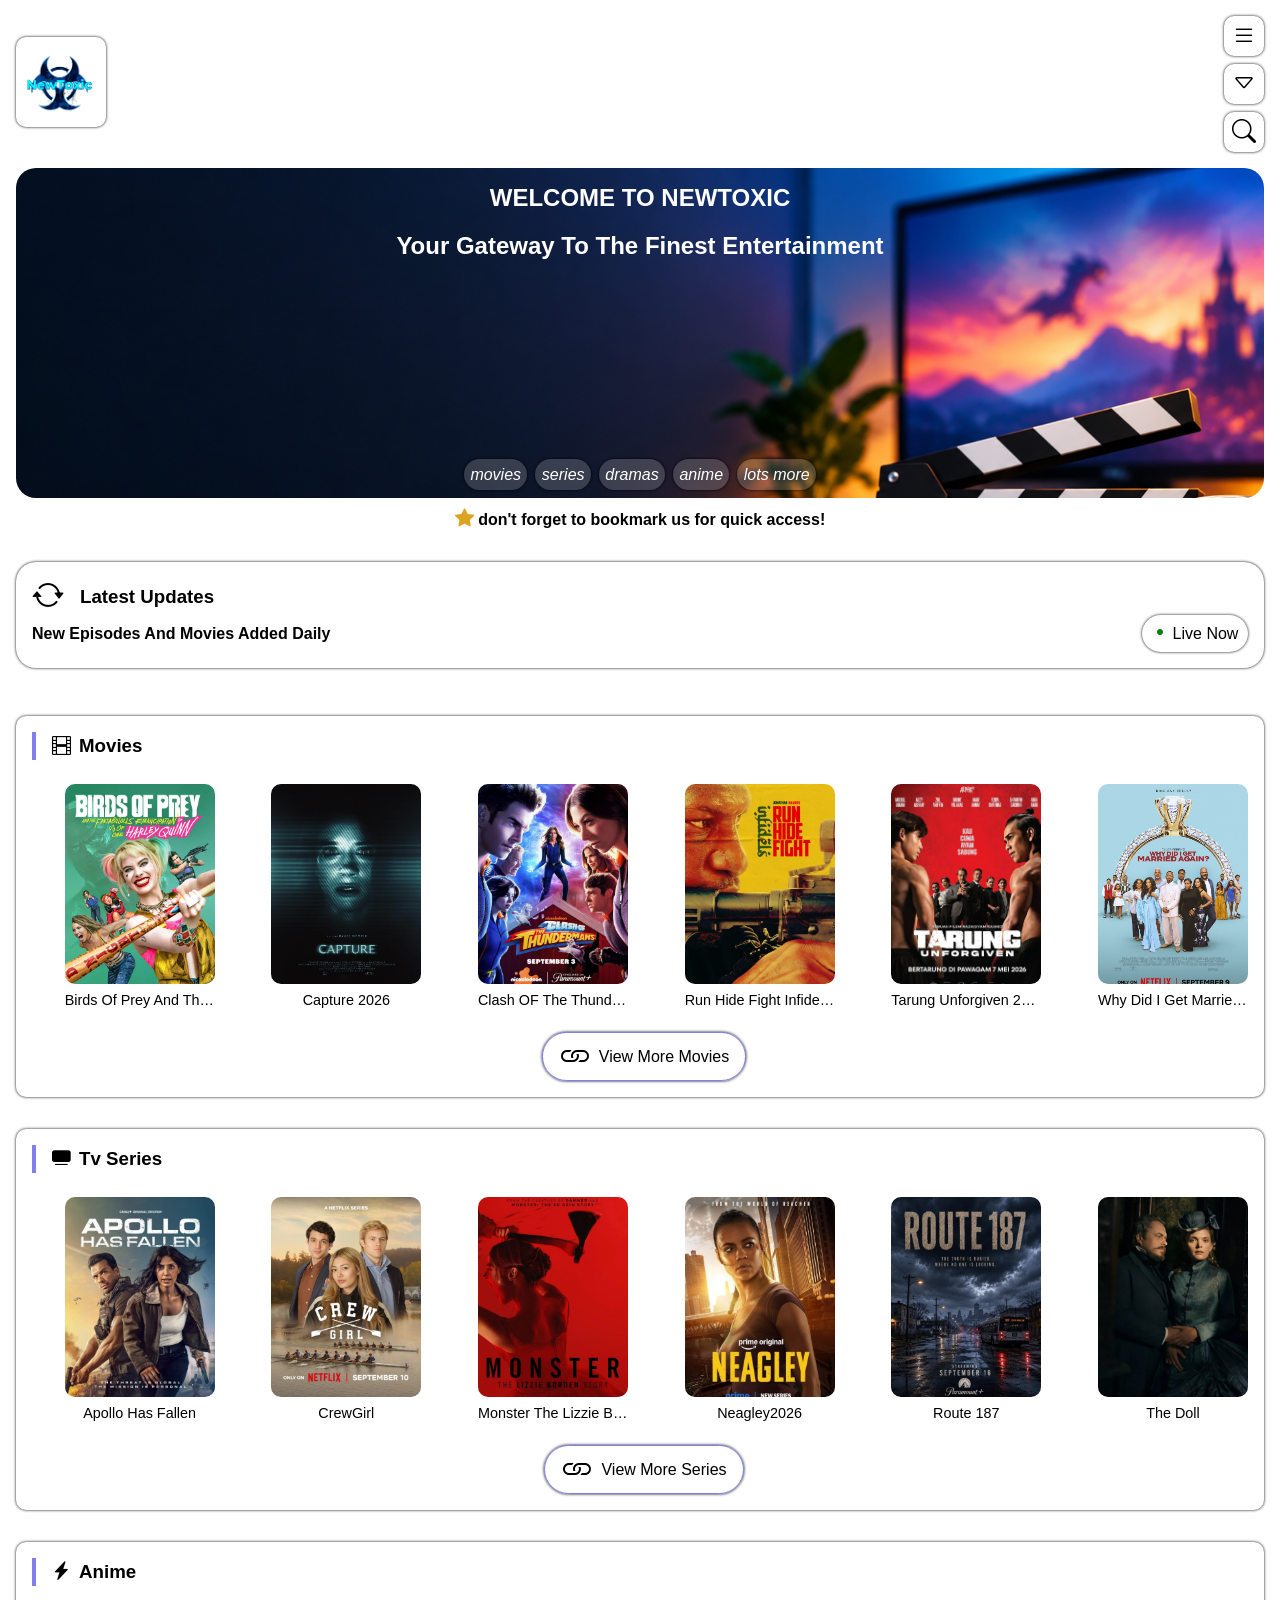
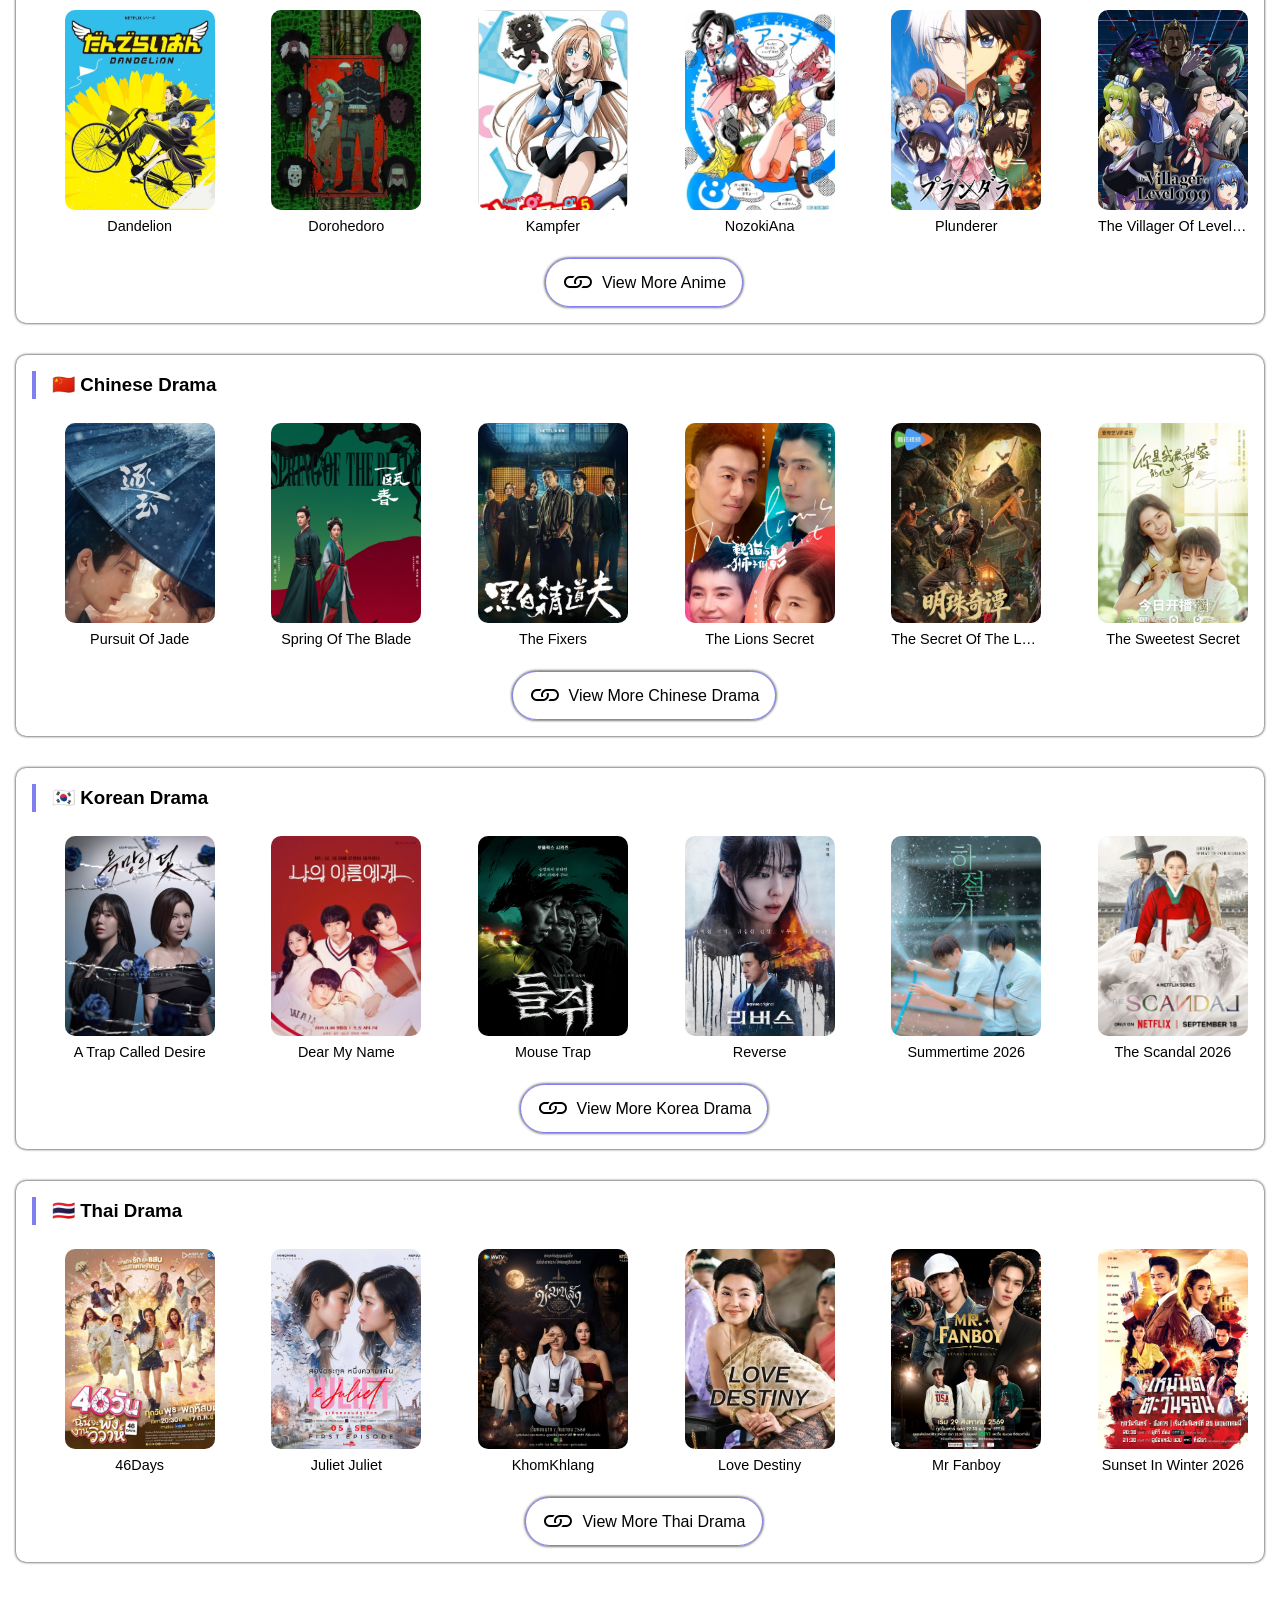
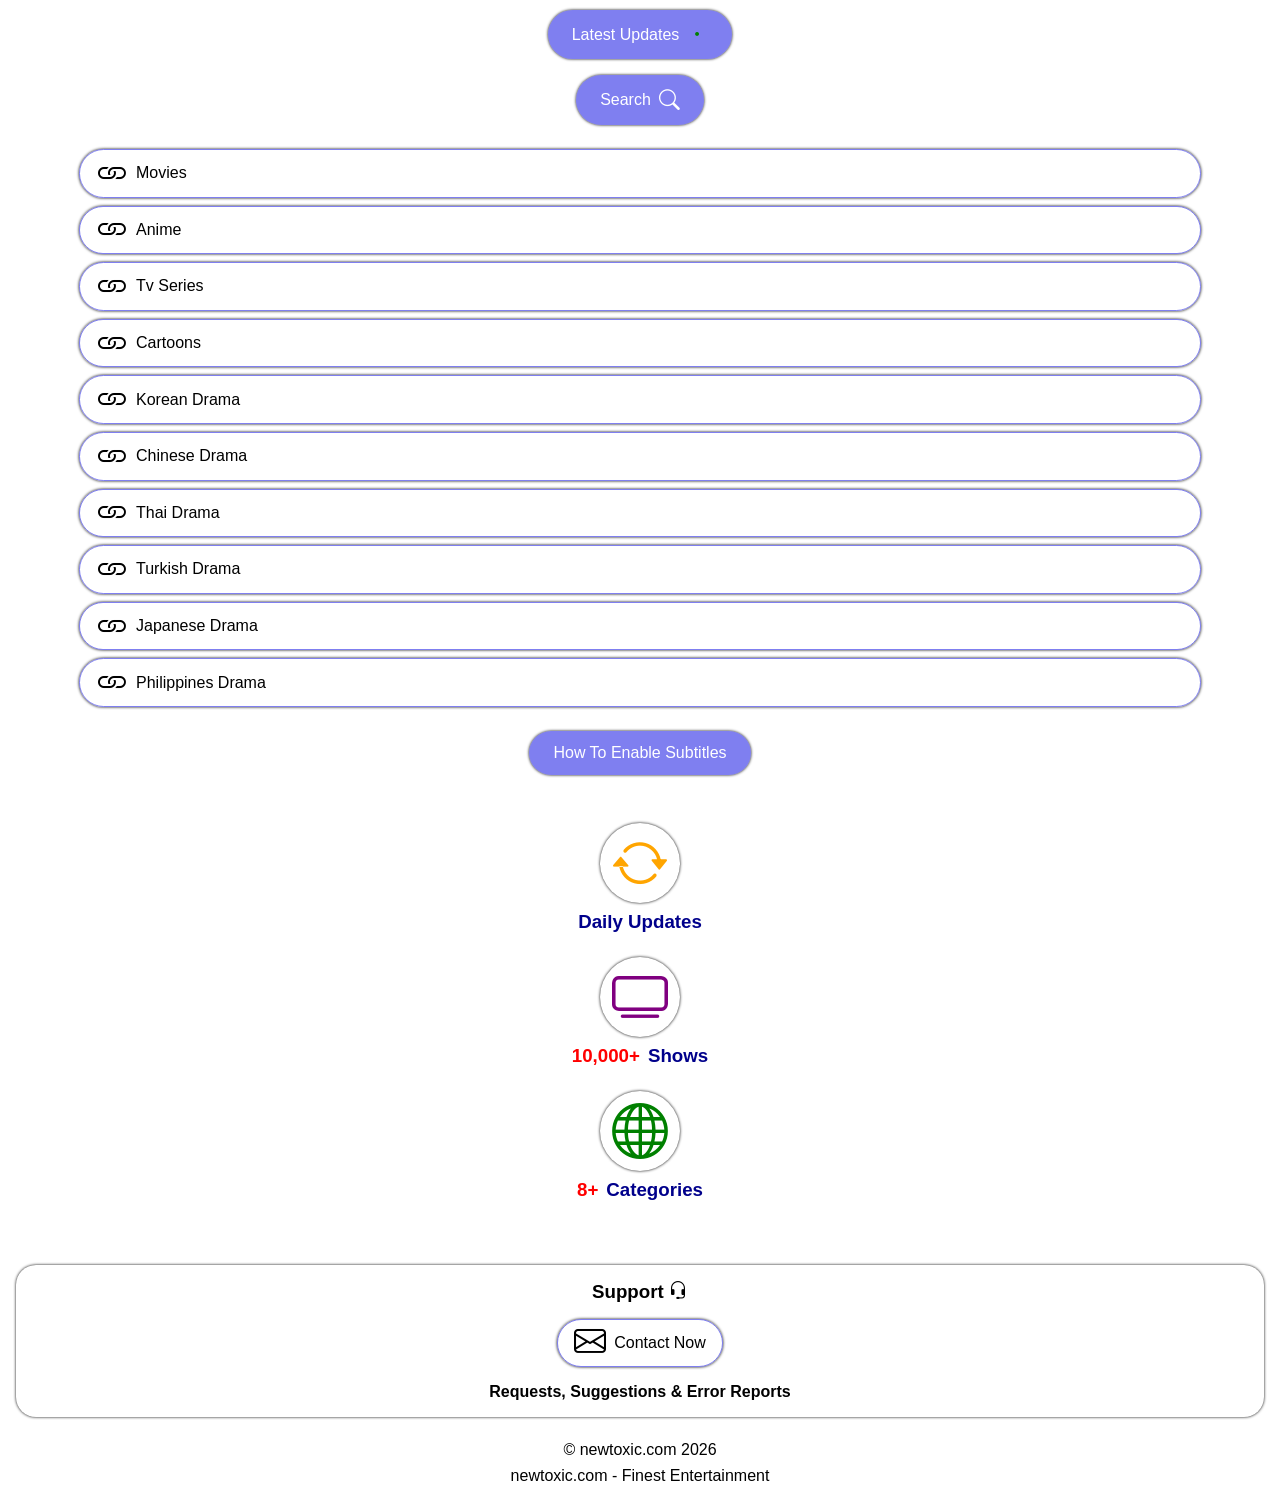
<file: home.html>
<!DOCTYPE html>
<html lang="en">
<head>
    <meta charset="UTF-8">
    <meta name="viewport" content="width=device-width, initial-scale=1.0">
    <link rel="stylesheet" href="./style.css">
    <link rel="stylesheet" href="./wallpaper.css">
    <link rel="stylesheet" href="https://cdn.jsdelivr.net/npm/bootstrap-icons@1.13.1/font/bootstrap-icons.min.css">
    <title>newtoxic</title>
</head>
<body>
    <header>
        <div class="logo">
            <img src="./image/Logo.png" width="90" height="90" alt="logo">
        </div>
        <div class="btns">
            <button><i class="bi bi-list"></i></button>

            <div id="theme">
                <button type="button"><i class="bi bi-caret-down"></i></button>
                <div class="drop-down">
                    <button type="button" class="light">
                        <i id="lightIcon" class="bi bi-brightness-high"></i>
                        light
                    </button>
                    <button type="button" class="dark">
                        <i id="darkIcon" class="bi bi-moon-stars"></i>
                        dark
                    </button>
                </div>
            </div>

            <button type="button"><i class="bi bi-search"></i></button>
        </div>
    </header>

    <main>
        <section class="hero">
            <h1>welcome to newtoxic</h1>
            <h2>Your gateway to the finest entertainment</h2>
            <div>
                <i>movies</i>
                <i>series</i>
                <i>dramas</i>
                <i>anime</i>
                <i>lots more</i>
            </div>
            <h4><i class="bi bi-star-fill" style="color: goldenrod; font-size: 1.2rem;"></i> don't forget to bookmark us for quick access!</h4>
        </section>

        <section class="update">
            <div>
                <i class="bi bi-arrow-repeat"></i>
                <h3>latest updates</h3>
            </div>
            <h4>new episodes and movies added daily</h4>
            <span><i class="bi bi-dot"></i>Live Now</span>
        </section>

        <div class="highlights">
            <section>
                <h3><i class="bi bi-film"></i> movies</h3>
                <div class="movies">
                    <a href="">
                        <div class="m1"></div>
                        <span>
                            birds of prey and the fantabulous emancipation of one harley quinn 2020
                        </span>
                    </a>
                    <a href="">
                        <div class="m2"></div>
                        <span>
                        Capture 2026
                        </span>
                    </a>
                    <a href="">
                        <div class="m3"></div>
                        <span>Clash OF The Thundermans 2026</span>
                    </a>
                    <a href="">
                        <div class="m4"></div>
                        <span>Run Hide Fight Infidels 2026</span>
                    </a>
                    <a href="">
                        <div class="m5"></div>
                        <span>Tarung Unforgiven 2026</span>
                    </a>
                    <a href="">
                        <div class="m6"></div>
                        <span>Why Did I Get Married Again 2026</span>
                    </a>
                </div>
                <a href=""><i class="bi bi-link"></i>view more movies</a>
            </section>

            <section>
                <h3><i class="bi bi-tv-fill"></i> tv series</h3>
                <div class="series">
                    <a href="">
                        <div class="s1"></div>
                        <span>Apollo Has Fallen</span>
                    </a>
                    <a href="">
                        <div class="s2"></div>
                        <span>CrewGirl</span>
                    </a>
                    <a href="">
                        <div class="s3"></div>
                        <span>Monster The Lizzie Borden Story</span>
                    </a>
                    <a href="">
                        <div class="s4"></div>
                        <span>Neagley2026</span>
                    </a>
                    <a href="">
                        <div class="s5"></div>
                        <span>Route 187</span>
                    </a>
                    <a href="">
                        <div class="s6"></div>
                        <span>The Doll</span>
                    </a>
                </div>
                <a href=""><i class="bi bi-link"></i>view more series</a>
            </section>

            <section>
                <h3><i class="bi bi-lightning-charge-fill"></i> anime</h3>
                <div class="anime">
                    <a href="">
                        <div class="a1"></div>
                        <span>Dandelion</span>
                    </a>
                    <a href="">
                        <div class="a2"></div>
                        <span>Dorohedoro</span>
                    </a>
                    <a href="">
                        <div class="a3"></div>
                        <span>Kampfer</span>
                    </a>
                    <a href="">
                        <div class="a4"></div>
                        <span>NozokiAna</span>
                    </a>
                    <a href="">
                        <div class="a5"></div>
                        <span>Plunderer</span>
                    </a>
                    <a href="">
                        <div class="a6"></div>
                        <span>The Villager Of Level 999</span>
                    </a>
                </div>
                <a href=""><i class="bi bi-link"></i>view more anime</a>
            </section>

            <section>
                <h3>🇨🇳 chinese drama</h3>
                <div class="chinese">
                    <a href="">
                        <div class="c1"></div>
                        <span>Pursuit of Jade</span>
                    </a>
                    <a href="">
                        <div class="c2"></div>
                        <span>Spring of the Blade</span>
                    </a>
                    <a href="">
                        <div class="c3"></div>
                        <span>The Fixers</span>
                    </a>
                    <a href="">
                        <div class="c4"></div>
                        <span>The Lions Secret</span>
                    </a>
                    <a href="">
                        <div class="c5"></div>
                        <span>The Secret of the Lost Pearl</span>
                    </a>
                    <a href="">
                        <div class="c6"></div>
                        <span>The Sweetest Secret</span>
                    </a>
                </div>
                <a href=""><i class="bi bi-link"></i>view more chinese drama</a>
            </section>

            <section>
                <h3>🇰🇷 korean drama</h3>
                <div class="korean">
                    <a href="">
                        <div class="k1"></div>
                        <span>A Trap Called Desire</span>
                    </a>
                    <a href="">
                        <div class="k2"></div>
                        <span>Dear My Name</span>
                    </a>
                    <a href="">
                        <div class="k3"></div>
                        <span>Mouse trap</span>
                    </a>
                    <a href="">
                        <div class="k4"></div>
                        <span>Reverse</span>
                    </a>
                    <a href="">
                        <div class="k5"></div>
                        <span>Summertime 2026</span>
                    </a>
                    <a href="">
                        <div class="k6"></div>
                        <span>The Scandal 2026</span>
                    </a>
                </div>
                <a href=""><i class="bi bi-link"></i>view more korea drama</a>
            </section>

            <section>
                <h3>🇹🇭 thai drama</h3>
                <div class="thai">
                    <a href="">
                        <div class="t1"></div>
                        <span>46Days</span>
                    </a>
                    <a href="">
                        <div class="t2"></div>
                        <span>Juliet Juliet</span>
                    </a>
                    <a href="">
                        <div class="t3"></div>
                        <span>KhomKhlang</span>
                    </a>
                    <a href="">
                        <div class="t4"></div>
                        <span>Love Destiny</span>
                    </a>
                    <a href="">
                        <div class="t5"></div>
                        <span>Mr Fanboy</span>
                    </a>
                    <a href="">
                        <div class="t6"></div>
                        <span>Sunset In Winter 2026</span>
                    </a>
                </div>
                <a href=""><i class="bi bi-link"></i>view more thai drama</a>
            </section>
        </div>

        <div class="sub">
            <button type="button">latest updates 
                <i style="color: green;" class="bi bi-dot"></i>
            </button>
            <button>search <i class="bi bi-search"></i></button>
            <nav>
                <a href=""><i class="bi bi-link"></i>movies</a>
                <a href=""><i class="bi bi-link"></i>anime</a>
                <a href=""><i class="bi bi-link"></i>tv series</a>
                <a href=""><i class="bi bi-link"></i>cartoons</a>
                <a href=""><i class="bi bi-link"></i>korean drama</a>
                <a href=""><i class="bi bi-link"></i>chinese drama</a>
                <a href=""><i class="bi bi-link"></i>thai drama</a>
                <a href=""><i class="bi bi-link"></i>turkish drama</a>
                <a href=""><i class="bi bi-link"></i>japanese drama</a>
                <a href=""><i class="bi bi-link"></i>philippines drama</a>
            </nav>
            <button type="button">
                how to enable subtitles
            </button>
        </div>

        <div class="operation">
            <div>
                <i class="bi bi-arrow-repeat" style="color: orange;"></i>
                <h3>daily updates</h3>
            </div>
            <div>
                <i class="bi bi-tv" style="color: purple;"></i>
                <h3><span>10,000+</span>shows</h3>
            </div>

            <div>
                <i class="bi bi-globe" style="color: green;"></i>
                <h3>
                    <span>8+</span>
                    categories
                </h3>
            </div>
        </div>
    </main>

    <footer>
        <div class="top">
            <h3>support <i class="bi bi-headset"></i></h3>
            <a href="newtoxic.com@gmail.com"><i class="bi bi-envelope"></i> contact now</a>
            <h4>requests, suggestions & error reports</h4>
        </div>

        <div class="bottom">
            &copy; newtoxic.com 2026
            <p>newtoxic.com - Finest Entertainment</p>
        </div>
    </footer>
    <script src="./script.js"></script>
</body>
</html>
</file>
<file: style.css>
* {
  padding: 0;
  margin: 0;
  font-family: sans-serif;
}

:root {
  --bg: white;
  --bg-color: black;
  --box-shadow: 0px 0px 3px black;
  --bg-op: black;
  --bg-op-color: white;
  --border: 1.5px solid black;
  --border-op: 1.5px solid white;
}

body.dark {
  --bg: black;
  --bg-color: white;
  --box-shadow: 0px 0px 3px white;
  --bg-op: white;
  --bg-op-color: black;
  --border: 1.5px solid white;
  --border-op: 1.5px solid black;
}

body {
  background-color: var(--bg);
  color: var(--bg-color);
}

#theme > .drop-down {
  display: none;
}

#theme > .drop-down.show {
  display: flex;
  position: absolute;
  top: 5rem;
  right: 0.5rem;
  padding: 0.5rem 1rem;
  background-color: var(--bg);
  gap: 0.5rem;
  z-index: 5;
  border-radius: 20px;
  flex-direction: column;
  box-shadow: var(--box-shadow);
}

header > .logo img {
  object-fit: contain;
  box-shadow: var(--box-shadow);
  border-radius: 10px;
}

header > .btns button {
  border: none;
  background-color: transparent;
  font-size: 1.5rem;
  color: var(--bg-color);
  box-shadow: var(--box-shadow);
  height: 40px;
  width: 40px;
  border-radius: 10px;
  display: flex;
  align-items: center;
  justify-content: center;
}

header > .btns {
  display: flex;
  flex-direction: column;
  align-items: center;
  gap: 0.5rem;
}

header #theme > .drop-down > button {
  color: var(--bg-color);
  font-size: 0.8rem;
  border: var(--border);
  display: flex;
  align-items: center;
  border: var(--border);
  padding: 0.4rem 1rem;
  gap: 0.5rem;
  text-transform: capitalize;
  border-radius: 50px;
}

header {
  display: flex;
  justify-content: space-between;
  align-items: center;
  padding: 1rem;
}

main {
  display: flex;
  flex-direction: column;
  gap: 2rem;
}

section.hero > h1 {
  text-transform: uppercase;
  position: absolute;
  top: 1rem;
  color: white;
}

section.hero {
  display: flex;
  flex-direction: column;
  align-items: center;
  gap: 1rem;
  background-image: url("./image//Hero.png");
  background-size: cover;
  background-repeat: no-repeat;
  height: 330px;
  background-position: top right;
  position: relative;
  margin: 0 1rem;
  border-radius: 20px;
}

section.hero > h2 {
  text-align: center;
  text-transform: capitalize;
  position: absolute;
  top: 4rem;
  width: 80%;
  color: white;
}

section.hero > div {
  position: absolute;
  bottom: 0;
  display: flex;
  align-items: center;
  padding: 0.5rem;
  gap: 0.5rem;
}

section.hero > div > i {
  background-color: rgba(225, 225, 225, 0.2);
  padding: 0.4rem;
  border-radius: 50px;
  color: white;
  box-shadow: var(--box-shadow);
}

section.hero > h4 {
  position: absolute;
  bottom: -2rem;
}

section.update {
  box-shadow: var(--box-shadow);
  border-radius: 20px;
  padding: 1rem;
  display: grid;
  grid-template-columns: auto auto;
  align-items: center;
  gap: 0 1rem;
  margin: 2rem 1rem 0;
}

section.update i {
  font-size: 2rem;
}

section.update > div {
  grid-column: span 2;
  display: flex;
  align-items: center;
  gap: 1rem;
  text-transform: capitalize;
}

section.update > span {
  justify-self: flex-end;
  display: flex;
  align-items: center;
  box-shadow: var(--box-shadow);
  padding: 0 0.6rem;
  align-items: center;
  gap: 0.8rem;
  border-radius: 50px;
}

section.update > h4 {
  text-transform: capitalize;
}

section.update > span i {
  color: green;
  margin-right: -1rem;
  margin-left: -0.5rem;
}

.highlights {
  display: flex;
  flex-direction: column;
  gap: 2rem;
  padding: 1rem;
}

.highlights > section {
  box-shadow: var(--box-shadow);
  padding: 0.5rem 0 0.5rem 0.5rem;
  border-radius: 10px;
  display: flex;
  flex-direction: column;
  gap: 0.5rem;
}

.highlights > section > div > a span {
  width: 150px;
  text-align: center;
  white-space: nowrap;
  overflow: hidden;
  text-overflow: ellipsis;
  font-size: 0.9rem;
}

.highlights > section > h3 {
  text-transform: capitalize;
  padding: 0.2rem 1rem;
  margin: 0.5rem;
  border-left: 4px solid rgba(0, 0, 225, 0.5);
  display: flex;
  align-items: center;
  gap: 0.5rem;
}

a {
  border: 1px solid rgba(0, 0, 225, 0.5);
  width: 85%;
  margin: 0.5rem auto;
  padding: 0.3rem 1rem;
  border-radius: 50px;
  text-decoration: none;
  text-transform: capitalize;
  color: var(--bg-color);
  box-shadow: var(--box-shadow);
  display: flex;
  align-items: center;
  gap: 0.5rem;
}

a > i {
  font-size: 2rem;
}

.highlights > section > div {
  display: flex;
  overflow: auto;
  scrollbar-width: none;
}

.highlights > section > div > a div {
  height: 200px;
  width: 100%;
  border-radius: 10px;
  background-color: grey;
  background-size: cover;
}

.highlights > section > div > a {
  width: 150px;
  box-shadow: none;
  border: none;
  display: flex;
  flex-direction: column;
  padding: 0;
  margin-right: 1rem;
}

.highlights > section > a {
  width: fit-content;
  align-self: flex-start;
}

.sub {
  display: flex;
  flex-direction: column;
  align-items: center;
  gap: 1rem;
}

.sub > nav {
  width: 100%;
}

.sub > button {
  padding: 0.8rem 1.5rem;
  font-size: 1rem;
  color: white;
  text-transform: capitalize;
  background-color: rgba(0, 0, 225, 0.5);
  box-shadow: var(--box-shadow);
  border: none;
  border-radius: 50px;
  display: flex;
  align-items: center;
  gap: 0.5rem;
}

.sub > button > i {
  font-size: 1.3rem;
}

.operation {
  display: flex;
  flex-direction: column;
  align-items: center;
  gap: 1.5rem;
  margin-top: 1rem;
}

.operation > div h3 {
  display: flex;
  align-items: center;
  gap: 0.5rem;
  color: darkblue;
}

.operation > div {
  display: flex;
  flex-direction: column;
  align-items: center;
  justify-content: center;
  gap: 0.5rem;
  text-transform: capitalize;
  text-align: center;
}

.operation > div > i {
  box-shadow: var(--box-shadow);
  font-size: 3.5rem;
  height: 80px;
  width: 80px;
  display: flex;
  align-items: center;
  justify-content: center;
  border-radius: 50%;
}

.operation > div span {
  color: red;
}

footer {
  margin-top: 3rem;
  padding: 1rem 1rem 0;
  display: flex;
  flex-direction: column;
  gap: 1rem;
  text-align: center;
}

footer .top {
  display: flex;
  flex-direction: column;
  align-items: center;
  box-shadow: var(--box-shadow);
  padding: 1rem;
  text-transform: capitalize;
  border-radius: 20px;
  gap: 0.5rem;
}

footer .bottom {
  display: flex;
  flex-direction: column;
  gap: 0.5rem;
  align-items: center;
  padding: 0.5rem;
}

footer .top > a {
  width: fit-content;
}
</file>
<file: wallpaper.css>
.movies .m1 {
    background-image: url("./image//Movies/BirdsOfPreyAndTheFantabulousEmancipationOfOneHarleyQuinn2020.jpg");
}

.movies .m2 {
    background-image: url("./image/Movies/Capture2026.jpg");
}

.movies .m3 {
    background-image: url("./image/Movies/ClashOFTheThundermans2026.jpg");
}

.movies .m4 {
    background-image: url("./image/Movies/RunHideFightInfidels2026.jpg");
}

.movies .m5 {
    background-image: url("./image/Movies/TarungUnforgiven2026.jpg");
}

.movies .m6 {
    background-image: url("./image/Movies/WhyDidIGetMarriedAgain2026.jpg");
}

.series .s1 {
    background-image: url("./image/Series/ApolloHasFallen.jpg");
}

.series .s2 {
    background-image: url("./image/Series/CrewGirl.jpg");
}

.series .s3 {
    background-image: url("./image/Series/MonsterTheLizzieBordenStory.jpg");
}

.series .s4 {
    background-image: url("./image/Series/Neagley2026.jpg");
}

.series .s5 {
    background-image: url("./image/Series/Route187.jpg");
}

.series .s6 {
    background-image: url("./image/Series/TheDoll.jpg");
}

.anime .a1 {
    background-image: url("./image/Anime/Dandelion.jpg");
}

.anime .a2 {
    background-image: url("./image/Anime/Dorohedoro.jpg");
}

.anime .a3 {
    background-image: url("./image/Anime/Kampfer.jpg");
}

.anime .a4 {
    background-image: url("./image/Anime/NozokiAna.jpg");
}

.anime .a5 {
    background-image: url("./image/Anime/Plunderer.jpg");
}

.anime .a6 {
    background-image: url("./image/Anime/TheVillagerOfLevel999.jpg");
}

.chinese .c1 {
    background-image: url("./image/Chinese/PursuitofJade.jpg");
}

.chinese .c2 {
    background-image: url("./image/Chinese/SpringoftheBlade.jpg");
}

.chinese .c3 {
    background-image: url("./image/Chinese/TheFixers.jpg");
}

.chinese .c4 {
    background-image: url("./image/Chinese/TheLionsSecret.jpg");
}

.chinese .c5 {
    background-image: url("./image/Chinese/TheSecretoftheLostPearl.jpg");
}

.chinese .c6 {
    background-image: url("./image/Chinese/TheSweetestSecret.jpg");
}

.korean .k1 {
    background-image: url("./image/Korean/ATrapCalledDesire.jpg");
}

.korean .k2 {
    background-image: url("./image/Korean/DearMyName.jpg");
}

.korean .k3 {
    background-image: url("./image/Korean/Mousetrap.jpg");
}

.korean .k4 {
    background-image: url("./image/Korean/Reverse.jpg");
}

.korean .k5 {
    background-image: url("./image/Korean/Summertime2026.jpg");
}

.korean .k6 {
    background-image: url("./image/Korean/TheScandal2026.jpg");
}

.thai .t1 {
    background-image: url("./image/Thai/46Days.jpg");
}

.thai .t2 {
    background-image: url("./image/Thai/JulietJuliet.jpg");
}

.thai .t3 {
    background-image: url("./image/Thai/KhomKhlang.jpg");
}

.thai .t4 {
    background-image: url("./image/Thai/LoveDestiny.jpg");
}

.thai .t5 {
    background-image: url("./image/Thai/MrFanboy.jpg");
}

.thai .t6 {
    background-image: url("./image/Thai/SunsetInWinter2026.jpg");
}
</file>
